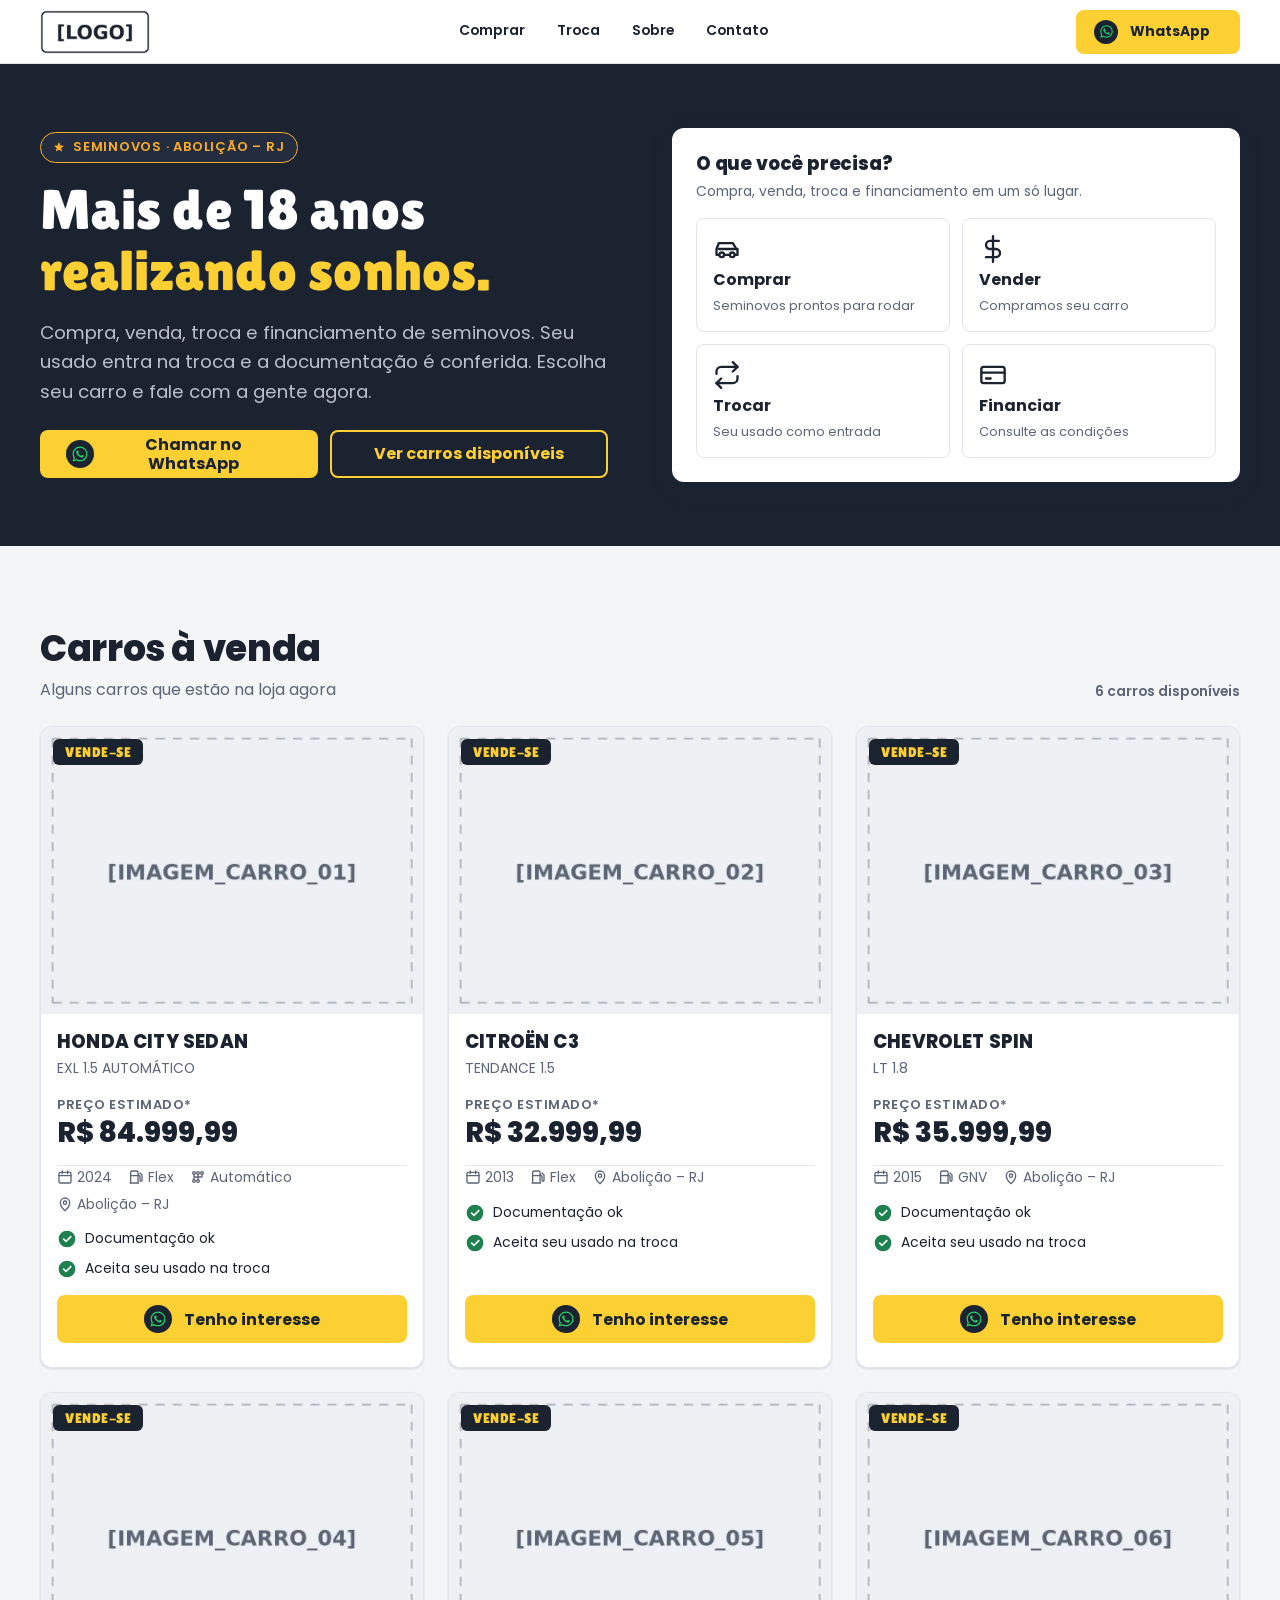
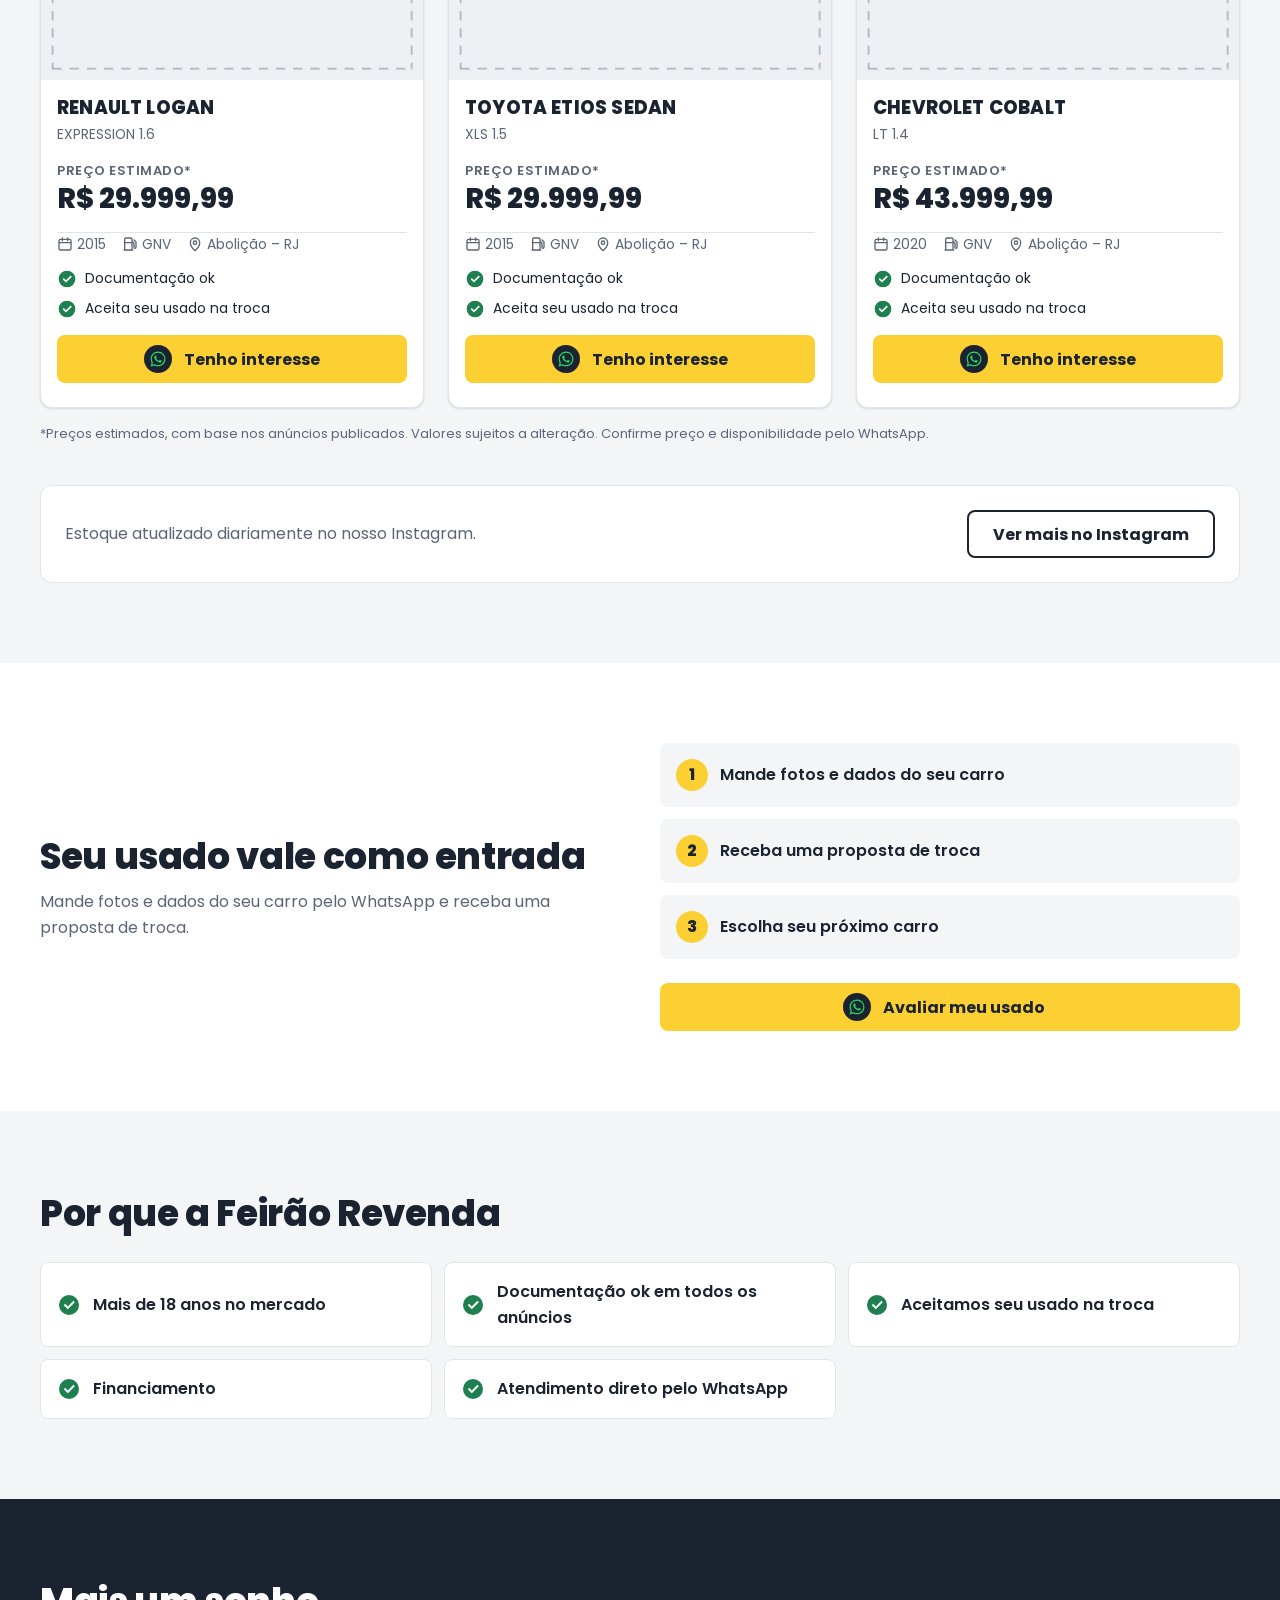
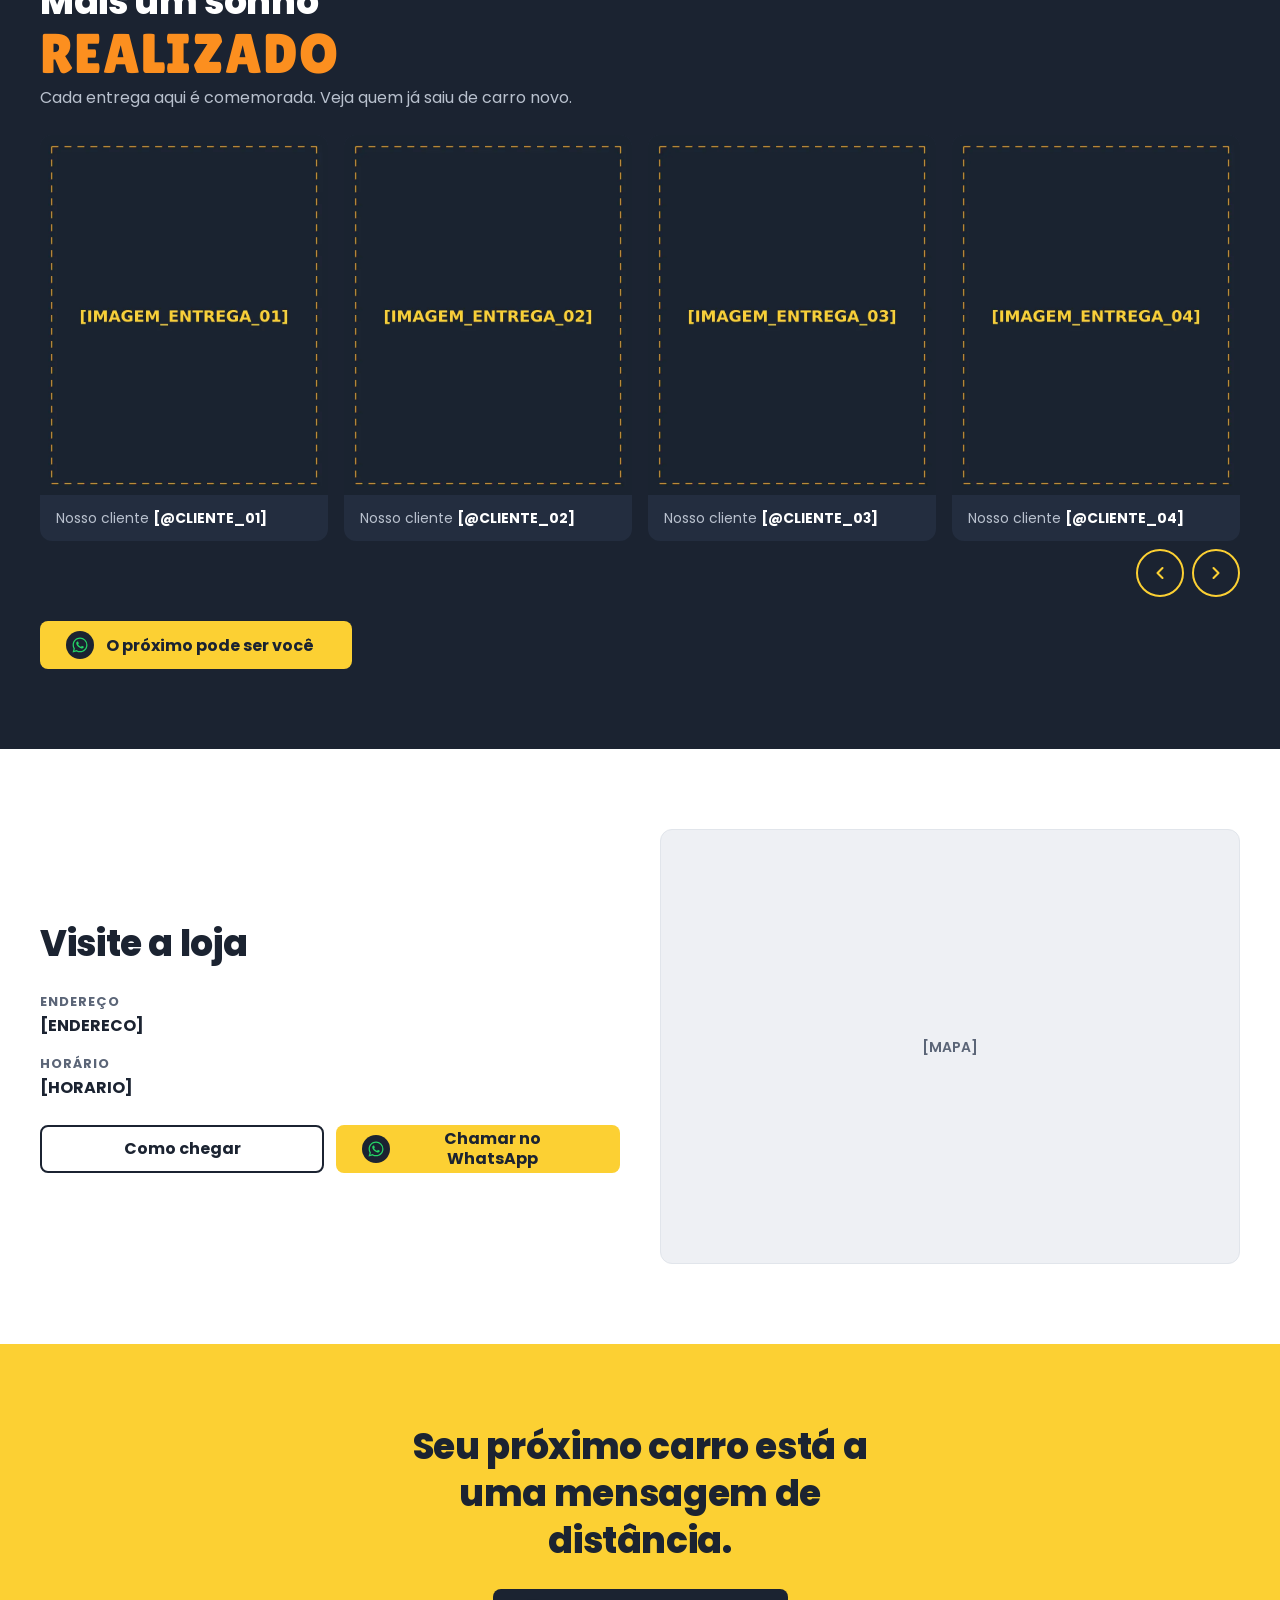
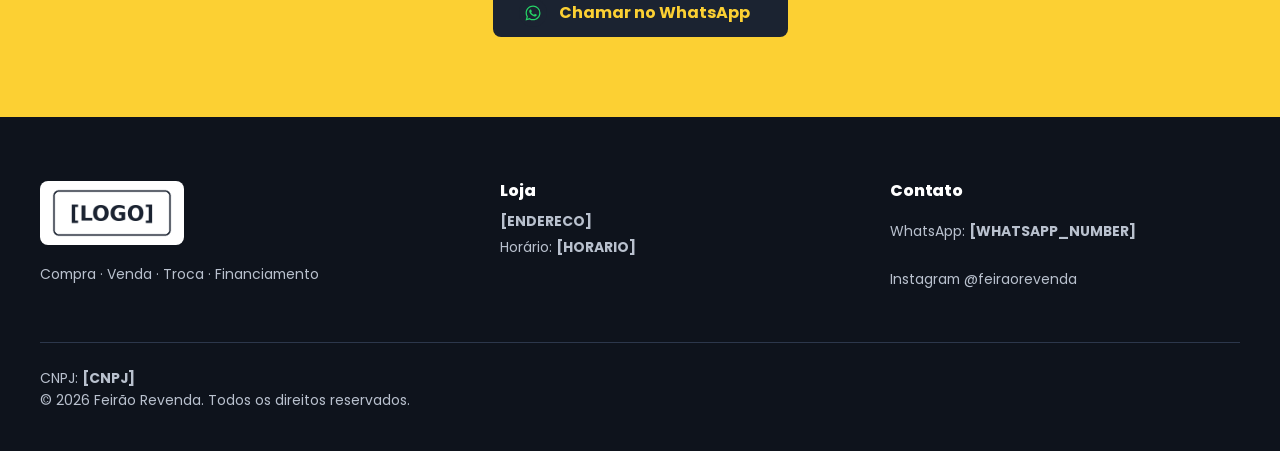
<file: feirao-revenda/index.html>
<!DOCTYPE html>
<html lang="pt-BR">
<head>
  <meta charset="UTF-8">
  <meta name="viewport" content="width=device-width, initial-scale=1">
  <title>Feirão Revenda | Seminovos na Abolição – RJ | Compra, Venda e Troca</title>
  <meta name="description" content="Há mais de 18 anos realizando sonhos. Seminovos com documentação ok, aceitamos seu usado na troca e financiamos. Fale pelo WhatsApp.">
  <meta name="theme-color" content="#1B2331">
  <!-- [DOMINIO]: quando o domínio estiver definido, descomente e preencha.
  <link rel="canonical" href="https://[DOMINIO]/">
  <meta property="og:url" content="https://[DOMINIO]/">
  -->

  <meta property="og:type" content="website">
  <meta property="og:locale" content="pt_BR">
  <meta property="og:site_name" content="Feirão Revenda">
  <meta property="og:title" content="Feirão Revenda | Mais de 18 anos realizando sonhos">
  <meta property="og:description" content="Seminovos com documentação ok, aceitamos seu usado na troca e financiamos. Fale pelo WhatsApp.">
  <!-- [DOMINIO]: troque por URL absoluta (https://[DOMINIO]/img/og-image.jpg) -->
  <meta property="og:image" content="img/og-image.jpg">
  <meta property="og:image:width" content="1200">
  <meta property="og:image:height" content="630">
  <meta name="twitter:card" content="summary_large_image">

  <link rel="icon" href="img/logo.png" type="image/png">

  <link rel="preconnect" href="https://fonts.googleapis.com">
  <link rel="preconnect" href="https://fonts.gstatic.com" crossorigin>
  <link rel="stylesheet" href="https://fonts.googleapis.com/css2?family=Lilita+One&family=Poppins:wght@400;600;700;800&display=swap">

  <script type="application/ld+json">
  {
    "@context": "https://schema.org",
    "@type": "AutoDealer",
    "name": "Feirão Revenda",
    "slogan": "Mais de 18 anos realizando sonhos",
    "description": "Compra, venda, troca e financiamento de carros seminovos.",
    "image": "img/logo.png",
    "sameAs": ["https://www.instagram.com/feiraorevenda/"]
  }
  </script>

  <style>
    /* =========================================================
       1. TOKENS
       Layout de marketplace (referência: Webmotors) com as cores da marca.
       ========================================================= */
    :root {
      /* Cores */
      --color-background: #F4F5F7;       /* página (cinza claro de marketplace) */
      --color-surface: #FFFFFF;          /* cards, header */
      --color-surface-2: #EEF0F4;        /* fundo de foto / hover */
      --color-brand: #1B2331;            /* marinho da marca: faixas, textos fortes */
      --color-brand-dark: #0E131C;       /* rodapé */
      --color-brand-2: #232D3F;          /* superfície sobre marinho */
      --color-primary: #FCD033;          /* ação (botões) */
      --color-primary-hover: #EDC330;
      --color-primary-contrast: #1B2331;
      --color-secondary: #FDAE29;        /* dourado: detalhes sobre fundo escuro */
      --color-accent: #1B2331;           /* foco sobre fundo claro */
      --color-accent-dark: #FCD033;      /* foco sobre fundo escuro */
      --color-celebration: #FC8F1F;      /* SOMENTE "REALIZADO" (sobre marinho) */
      --color-text: #1B2331;
      --color-muted: #5B6577;
      --color-text-inverse: #FFFFFF;
      --color-muted-inverse: #B9C1CE;
      --color-border: #E1E5EB;
      --color-border-dark: #2C374B;
      --color-success: #25D366;          /* ícone do WhatsApp */
      --color-ok: #1E7F4F;               /* check "Documentação ok" (AA sobre branco) */
      --color-header: rgba(255, 255, 255, 0.94);
      --color-bar: rgba(255, 255, 255, 0.96);

      /* Tipografia */
      --font-display: "Lilita One", "Arial Black", system-ui, sans-serif;
      --font-body: "Poppins", system-ui, -apple-system, "Segoe UI", sans-serif;
      --fs-xs: 0.8125rem;
      --fs-sm: clamp(0.8125rem, 0.79rem + 0.1vw, 0.875rem);
      --fs-base: 1rem;
      --fs-md: clamp(1.0625rem, 1.03rem + 0.15vw, 1.1875rem);
      --fs-price: clamp(1.5rem, 1.4rem + 0.5vw, 1.75rem);
      --fs-xl: clamp(1.625rem, 1.3rem + 1.4vw, 2.25rem);
      --fs-2xl: clamp(2.25rem, 1.7rem + 2.6vw, 3.5rem);
      --lh-tight: 1.1;
      --lh-snug: 1.3;
      --lh-base: 1.6;

      /* Espaçamento */
      --space-2xs: 0.25rem;
      --space-xs: 0.5rem;
      --space-sm: 0.75rem;
      --space-md: 1rem;
      --space-lg: 1.5rem;
      --space-xl: 2.5rem;
      --space-2xl: 4rem;
      --section-padding: 3.5rem;

      /* Forma e profundidade */
      --radius-sm: 6px;
      --radius-md: 8px;
      --radius-lg: 12px;
      --radius-pill: 999px;
      --shadow-sm: 0 1px 3px rgba(27, 35, 49, 0.08), 0 1px 2px rgba(27, 35, 49, 0.06);
      --shadow-md: 0 8px 24px rgba(27, 35, 49, 0.14);
      --border-strong: 2px;

      /* Layout e movimento */
      --container: 1200px;
      --gutter: 1rem;
      --header-height: 4rem;
      --tap: 48px;
      --btn-height: 48px;
      --stickybar-height: 4.5rem;
      --transition: 150ms ease;
      --transition-bar: 200ms ease;
    }

    /* =========================================================
       2. RESET
       ========================================================= */
    *, *::before, *::after { box-sizing: border-box; }
    * { margin: 0; }
    html { -webkit-text-size-adjust: 100%; scroll-behavior: smooth; scroll-padding-top: calc(var(--header-height) + var(--space-md)); }
    img, svg, video, iframe { max-width: 100%; display: block; }
    img { height: auto; }
    button { font: inherit; color: inherit; cursor: pointer; }
    ul[role="list"], ol[role="list"] { list-style: none; padding: 0; }

    /* =========================================================
       3. BASE
       ========================================================= */
    body {
      font-family: var(--font-body);
      font-size: var(--fs-base);
      line-height: var(--lh-base);
      color: var(--color-text);
      background: var(--color-background);
      -webkit-font-smoothing: antialiased;
    }
    h1, h2, h3 { line-height: var(--lh-snug); overflow-wrap: anywhere; }
    h2 { font-size: var(--fs-xl); font-weight: 800; letter-spacing: -0.01em; }
    p { max-width: 62ch; }
    a { color: inherit; }
    :focus-visible { outline: 3px solid var(--color-accent); outline-offset: 3px; border-radius: var(--radius-sm); }
    .on-dark :focus-visible { outline-color: var(--color-accent-dark); }

    /* =========================================================
       4. LAYOUT
       ========================================================= */
    .container { width: min(100% - 2 * var(--gutter), var(--container)); margin-inline: auto; }
    .section { padding-block: var(--section-padding); }
    .section--white { background: var(--color-surface); }
    .section--brand { background: var(--color-brand); color: var(--color-text-inverse); }
    .section__head { margin-bottom: var(--space-lg); }
    .section__head p { color: var(--color-muted); margin-top: var(--space-2xs); }
    .section--brand .section__head p { color: var(--color-muted-inverse); }

    /* =========================================================
       5. COMPONENTES
       ========================================================= */
    /* Botões */
    .btn {
      position: relative; display: inline-flex; align-items: center; justify-content: center; gap: var(--space-sm);
      min-height: var(--btn-height); padding: 0 var(--space-lg);
      border-radius: var(--radius-md); border: var(--border-strong) solid transparent;
      font-weight: 700; font-size: var(--fs-base); text-decoration: none; line-height: 1.2; text-align: center;
      transition: background-color var(--transition), transform var(--transition), border-color var(--transition), color var(--transition);
    }
    .btn:hover { transform: translateY(-1px); }
    .btn:active { transform: scale(.98); }
    .btn--primary { background: var(--color-primary); color: var(--color-primary-contrast); }
    .btn--primary:hover { background: var(--color-primary-hover); }
    .btn--secondary { background: transparent; color: var(--color-brand); border-color: var(--color-brand); }
    .btn--secondary:hover { background: var(--color-surface-2); }
    .on-dark .btn--secondary { color: var(--color-primary); border-color: var(--color-primary); }
    .on-dark .btn--secondary:hover { background: var(--color-brand-2); }
    .btn--dark { background: var(--color-brand); color: var(--color-primary); }
    .btn--dark:hover { background: var(--color-brand-2); }
    .btn--block { width: 100%; }
    .wa-icon {
      flex: none; width: 28px; height: 28px; border-radius: var(--radius-pill);
      display: grid; place-items: center; background: var(--color-brand);
    }
    .wa-icon svg { width: 18px; height: 18px; fill: var(--color-success); }

    /* Badge */
    .badge {
      display: inline-flex; align-items: center; gap: var(--space-xs);
      padding: var(--space-2xs) var(--space-sm);
      border: 1px solid var(--color-secondary); border-radius: var(--radius-pill);
      color: var(--color-secondary); background: var(--color-brand-2);
      font-size: var(--fs-xs); font-weight: 600; letter-spacing: .06em; text-transform: uppercase;
    }
    .badge svg { width: 12px; height: 12px; fill: var(--color-secondary); }

    /* Lista com check */
    .checks { display: grid; gap: var(--space-xs); }
    .checks li { display: flex; align-items: flex-start; gap: var(--space-xs); }
    .checks svg { flex: none; width: 20px; height: 20px; margin-top: 2px; fill: var(--color-ok); }

    /* Header (branco, como marketplace) */
    .site-header {
      position: sticky; top: 0; z-index: 50; height: var(--header-height);
      background: var(--color-header); border-bottom: 1px solid var(--color-border);
      -webkit-backdrop-filter: blur(10px); backdrop-filter: blur(10px);
      transition: box-shadow var(--transition);
    }
    .site-header.is-scrolled { box-shadow: var(--shadow-md); }
    .site-header .container { height: 100%; display: flex; align-items: center; justify-content: space-between; gap: var(--space-md); }
    .brand { display: inline-flex; align-items: center; min-height: var(--tap); text-decoration: none; }
    .brand img { height: 44px; width: auto; }
    .nav { display: none; }
    .nav a {
      display: inline-flex; align-items: center; min-height: var(--tap); padding-inline: var(--space-sm);
      color: var(--color-text); text-decoration: none; font-weight: 600; font-size: var(--fs-sm);
      border-bottom: 3px solid transparent; transition: border-color var(--transition);
    }
    .nav a:hover { border-color: var(--color-primary); }
    .header-cta { min-height: 44px; padding-inline: var(--space-md); font-size: var(--fs-sm); }
    .header-cta .wa-icon { width: 24px; height: 24px; }
    .header-cta .wa-icon svg { width: 15px; height: 15px; }

    /* Mídia com proporção fixa */
    .media { position: relative; overflow: hidden; background: var(--color-surface-2); }
    .media img { width: 100%; height: 100%; object-fit: cover; }
    .media--4x3 { aspect-ratio: 4 / 3; }
    .media--4x5 { aspect-ratio: 4 / 5; }
    .media__fallback {
      display: none; position: absolute; inset: 0; place-items: center; padding: var(--space-md);
      text-align: center; color: var(--color-muted); font-weight: 600; font-size: var(--fs-sm);
    }
    .media.is-missing img { display: none; }
    .media.is-missing .media__fallback { display: grid; }

    /* Card de anúncio (estilo marketplace) */
    .car-card {
      display: flex; flex-direction: column; height: 100%;
      background: var(--color-surface); border: 1px solid var(--color-border); border-radius: var(--radius-lg);
      overflow: hidden; box-shadow: var(--shadow-sm);
      transition: transform var(--transition), box-shadow var(--transition);
    }
    .car-card:hover { transform: translateY(-2px); box-shadow: var(--shadow-md); }
    .car-card__chip {
      position: absolute; top: var(--space-sm); left: var(--space-sm); z-index: 1;
      padding: var(--space-2xs) var(--space-sm); border-radius: var(--radius-sm);
      background: var(--color-brand); color: var(--color-primary);
      font-family: var(--font-display); font-size: var(--fs-sm); letter-spacing: .04em; line-height: 1.3;
    }
    .car-card__body { display: flex; flex-direction: column; flex: 1; padding: var(--space-md) var(--space-md) var(--space-lg); }
    .car-card__title { font-size: var(--fs-md); font-weight: 800; text-transform: uppercase; letter-spacing: .01em; line-height: 1.25; }
    .car-card__version { color: var(--color-muted); font-size: var(--fs-sm); text-transform: uppercase; margin-top: var(--space-2xs); }
    .car-card__price { margin-top: var(--space-md); }
    .car-card__price small { display: block; color: var(--color-muted); font-size: var(--fs-xs); font-weight: 600; text-transform: uppercase; letter-spacing: .04em; }
    .car-card__price strong { display: block; font-size: var(--fs-price); font-weight: 800; line-height: 1.2; }
    .car-card__specs {
      display: flex; flex-wrap: wrap; gap: var(--space-2xs) var(--space-md);
      margin-top: var(--space-md); padding-top: var(--space-sm); border-top: 1px solid var(--color-border);
      color: var(--color-muted); font-size: var(--fs-sm);
    }
    .car-card__specs li { display: inline-flex; align-items: center; gap: var(--space-2xs); }
    .car-card__specs svg { width: 16px; height: 16px; fill: none; stroke: currentColor; stroke-width: 2; stroke-linecap: round; stroke-linejoin: round; }
    .car-card .checks { font-size: var(--fs-sm); margin-top: var(--space-sm); }
    .car-card__cta { margin-top: auto; padding-top: var(--space-md); }

    /* Carrossel (galeria) */
    .carousel { position: relative; }
    .carousel__track {
      position: relative; display: grid; grid-auto-flow: column; gap: var(--space-md);
      overflow-x: auto; overscroll-behavior-x: contain; scroll-snap-type: x mandatory;
      padding-bottom: var(--space-md); scrollbar-width: thin; scrollbar-color: var(--color-brand-2) transparent;
    }
    .carousel__track > * { scroll-snap-align: start; }
    .carousel__nav { display: flex; justify-content: flex-end; gap: var(--space-xs); margin-top: var(--space-xs); }
    .carousel__btn {
      width: var(--tap); height: var(--tap); display: grid; place-items: center;
      border-radius: var(--radius-pill); border: var(--border-strong) solid var(--color-primary);
      background: transparent; color: var(--color-primary);
      transition: background-color var(--transition), color var(--transition);
    }
    .carousel__btn:hover { background: var(--color-primary); color: var(--color-primary-contrast); }
    .carousel__btn svg { width: 20px; height: 20px; fill: none; stroke: currentColor; stroke-width: 2.5; stroke-linecap: round; stroke-linejoin: round; }

    /* Footer */
    .site-footer { background: var(--color-brand-dark); color: var(--color-muted-inverse); padding-block: var(--space-2xl) var(--space-xl); font-size: var(--fs-sm); }
    .footer__grid { display: grid; gap: var(--space-xl); }
    .footer__grid h2 { font-size: var(--fs-base); color: var(--color-text-inverse); margin-bottom: var(--space-xs); }
    .footer__grid ul { display: grid; gap: var(--space-2xs); }
    .footer__grid a { color: var(--color-muted-inverse); text-decoration: none; display: inline-flex; align-items: center; min-height: 44px; }
    .footer__grid a:hover { color: var(--color-primary); }
    .footer__logo { display: inline-block; padding: var(--space-xs) var(--space-sm); margin-bottom: var(--space-sm); background: var(--color-surface); border-radius: var(--radius-md); }
    .footer__logo img { height: 48px; width: auto; }
    .footer__bottom { margin-top: var(--space-xl); padding-top: var(--space-lg); border-top: 1px solid var(--color-border-dark); }

    /* =========================================================
       6. SEÇÕES
       ========================================================= */
    .skip-link {
      position: absolute; left: var(--space-md); top: -100px; z-index: 100;
      padding: var(--space-sm) var(--space-md); background: var(--color-primary); color: var(--color-primary-contrast);
      border-radius: var(--radius-md); font-weight: 700;
    }
    .skip-link:focus { top: var(--space-md); }

    /* Hero: faixa marinho + card de atalhos (inspirado no card de busca da Webmotors, sem busca) */
    .hero { background: var(--color-brand); color: var(--color-text-inverse); padding-block: var(--space-xl) var(--space-2xl); }
    .hero__grid { display: grid; gap: var(--space-xl); align-items: center; }
    .hero__content { animation: fade-in 300ms ease-out both; }
    .hero h1 {
      font-family: var(--font-display); font-weight: 400; font-size: var(--fs-2xl); line-height: var(--lh-tight);
      margin-block: var(--space-md); letter-spacing: .005em;
    }
    .hero h1 .hl { color: var(--color-primary); }
    .hero__sub { color: var(--color-muted-inverse); font-size: var(--fs-md); }
    .hero__ctas { display: flex; flex-wrap: wrap; gap: var(--space-sm); margin-top: var(--space-lg); }
    .hero__ctas .btn { flex: 1 1 15rem; }

    .quick {
      background: var(--color-surface); color: var(--color-text); border-radius: var(--radius-lg);
      box-shadow: var(--shadow-md); padding: var(--space-lg);
    }
    .quick :focus-visible { outline-color: var(--color-accent); }
    .quick h2 { font-size: var(--fs-md); font-weight: 800; }
    .quick > p { color: var(--color-muted); font-size: var(--fs-sm); margin-top: var(--space-2xs); }
    .quick__grid { display: grid; grid-template-columns: repeat(2, minmax(0, 1fr)); gap: var(--space-sm); margin-top: var(--space-md); }
    .quick__grid li { display: flex; }
    .quick__item {
      display: flex; flex-direction: column; gap: var(--space-2xs); width: 100%;
      padding: var(--space-md); border: 1px solid var(--color-border); border-radius: var(--radius-md);
      text-decoration: none; transition: border-color var(--transition), background-color var(--transition);
    }
    .quick__item:hover { border-color: var(--color-brand); background: var(--color-surface-2); }
    .quick__item svg { width: 28px; height: 28px; fill: none; stroke: var(--color-brand); stroke-width: 2; stroke-linecap: round; stroke-linejoin: round; }
    .quick__item strong { font-size: var(--fs-base); }
    .quick__item > span { color: var(--color-muted); font-size: var(--fs-xs); line-height: 1.4; }

    /* Estoque */
    .stock__head { display: flex; flex-wrap: wrap; align-items: flex-end; justify-content: space-between; gap: var(--space-sm); }
    .stock__count { color: var(--color-muted); font-size: var(--fs-sm); font-weight: 600; }
    .stock__grid { display: grid; gap: var(--space-md); }
    .stock__more { display: flex; flex-wrap: wrap; align-items: center; justify-content: space-between; gap: var(--space-md); margin-top: var(--space-xl); padding: var(--space-lg); background: var(--color-surface); border: 1px solid var(--color-border); border-radius: var(--radius-lg); }
    .stock__more p { color: var(--color-muted); }
    .stock__note { margin-top: var(--space-md); font-size: var(--fs-xs); color: var(--color-muted); max-width: none; }

    /* Troca */
    .trade { display: grid; gap: var(--space-lg); align-items: center; }
    .trade p { color: var(--color-muted); margin-top: var(--space-xs); }
    .trade__steps { display: grid; gap: var(--space-sm); margin-bottom: var(--space-lg); counter-reset: step; }
    .trade__steps li {
      display: flex; align-items: center; gap: var(--space-sm); padding: var(--space-md);
      background: var(--color-background); border-radius: var(--radius-md); font-weight: 600;
    }
    .trade__steps li::before {
      counter-increment: step; content: counter(step);
      flex: none; width: 32px; height: 32px; display: grid; place-items: center;
      border-radius: var(--radius-pill); background: var(--color-primary); color: var(--color-primary-contrast); font-weight: 800;
    }

    /* Diferenciais */
    .why__list { display: grid; gap: var(--space-sm); }
    .why__list li {
      display: flex; align-items: center; gap: var(--space-sm); padding: var(--space-md);
      background: var(--color-surface); border: 1px solid var(--color-border); border-radius: var(--radius-md);
      font-weight: 600;
    }
    .why__list svg { flex: none; width: 24px; height: 24px; fill: var(--color-ok); }

    /* Sonhos realizados */
    .dreams h2 .realizado { display: block; font-family: var(--font-display); font-weight: 400; color: var(--color-celebration); font-size: var(--fs-2xl); line-height: 1; letter-spacing: .02em; }
    #lista-entregas { grid-auto-columns: 72%; }
    .delivery { margin: 0; border-radius: var(--radius-lg); overflow: hidden; background: var(--color-brand-2); }
    .delivery .media { background: var(--color-brand-2); }
    .delivery .media__fallback { color: var(--color-muted-inverse); }
    .delivery figcaption { padding: var(--space-sm) var(--space-md); font-size: var(--fs-sm); color: var(--color-muted-inverse); }
    .delivery figcaption strong { color: var(--color-text-inverse); }
    .dreams__cta { margin-top: var(--space-lg); }

    /* Contato */
    .visit { display: grid; gap: var(--space-xl); }
    .visit__info dl { display: grid; gap: var(--space-md); margin-block: var(--space-lg); }
    .visit__info dt { font-size: var(--fs-xs); font-weight: 700; text-transform: uppercase; letter-spacing: .08em; color: var(--color-muted); }
    .visit__info dd { margin: 0; font-weight: 600; }
    .visit__ctas { display: flex; flex-wrap: wrap; gap: var(--space-sm); }
    .visit__ctas .btn { flex: 1 1 14rem; }
    .map { aspect-ratio: 4 / 3; border-radius: var(--radius-lg); overflow: hidden; background: var(--color-surface-2); border: 1px solid var(--color-border); display: grid; place-items: center; color: var(--color-muted); font-size: var(--fs-sm); font-weight: 600; text-align: center; }
    .map iframe { width: 100%; height: 100%; border: 0; }

    /* CTA final */
    .final { background: var(--color-primary); color: var(--color-primary-contrast); text-align: center; }
    .final h2 { max-width: 22ch; margin-inline: auto; }
    .final .btn { margin-top: var(--space-lg); }

    /* Fixos */
    .sticky-bar {
      position: fixed; inset: auto 0 0 0; z-index: 40; padding: var(--space-sm) var(--gutter) calc(var(--space-sm) + env(safe-area-inset-bottom));
      background: var(--color-bar); border-top: 1px solid var(--color-border); box-shadow: var(--shadow-md);
      transform: translateY(110%); visibility: hidden; transition: transform var(--transition-bar), visibility var(--transition-bar);
    }
    .wa-float {
      position: fixed; right: var(--space-lg); bottom: var(--space-lg); z-index: 40;
      width: 60px; height: 60px; border-radius: var(--radius-pill); display: none; place-items: center;
      background: var(--color-primary); box-shadow: var(--shadow-md);
      transform: translateY(150%); visibility: hidden; transition: transform var(--transition-bar), visibility var(--transition-bar);
    }
    .wa-float .wa-icon { width: 40px; height: 40px; }
    .wa-float .wa-icon svg { width: 24px; height: 24px; }
    body.show-fixed .sticky-bar, body.show-fixed .wa-float { transform: none; visibility: visible; }
    body { padding-bottom: var(--stickybar-height); }

    /* =========================================================
       7. UTILITÁRIOS
       ========================================================= */
    .visually-hidden { position: absolute !important; width: 1px; height: 1px; padding: 0; margin: -1px; overflow: hidden; clip: rect(0 0 0 0); white-space: nowrap; border: 0; }
    .placeholder { font-weight: 700; }
    @keyframes fade-in { from { opacity: 0; transform: translateY(8px); } to { opacity: 1; transform: none; } }

    /* =========================================================
       8. MEDIA QUERIES (mobile first)
       ========================================================= */
    @media (min-width: 600px) {
      .stock__grid { grid-template-columns: repeat(2, minmax(0, 1fr)); }
    }
    @media (min-width: 768px) {
      :root { --gutter: 1.5rem; }
      .quick__grid { grid-template-columns: repeat(4, minmax(0, 1fr)); }
      #lista-entregas { grid-auto-columns: calc((100% - 2 * var(--space-md)) / 3); }
      .trade { grid-template-columns: 1fr 1fr; gap: var(--space-xl); }
      .why__list { grid-template-columns: repeat(2, minmax(0, 1fr)); }
      .footer__grid { grid-template-columns: 1.2fr 1fr 1fr; }
    }
    @media (min-width: 1024px) {
      :root { --section-padding: 5rem; }
      .nav { display: flex; gap: var(--space-xs); }
      .hero { padding-block: var(--space-2xl); }
      .hero__grid { grid-template-columns: 1fr 1fr; gap: var(--space-2xl); }
      .quick__grid { grid-template-columns: repeat(2, minmax(0, 1fr)); }
      .stock__grid { grid-template-columns: repeat(3, minmax(0, 1fr)); gap: var(--space-lg); }
      .why__list { grid-template-columns: repeat(3, minmax(0, 1fr)); }
      #lista-entregas { grid-auto-columns: calc((100% - 3 * var(--space-md)) / 4); }
      .visit { grid-template-columns: 1fr 1fr; align-items: center; }
      .sticky-bar { display: none; }
      .wa-float { display: grid; }
      body { padding-bottom: 0; }
    }

    /* =========================================================
       9. MOVIMENTO REDUZIDO
       ========================================================= */
    @media (prefers-reduced-motion: reduce) {
      *, *::before, *::after {
        animation-duration: 0.01ms !important;
        animation-iteration-count: 1 !important;
        transition-duration: 0.01ms !important;
        scroll-behavior: auto !important;
      }
      html { scroll-behavior: auto; }
    }
  </style>
</head>
<body>
  <a class="skip-link" href="#conteudo">Pular para o conteúdo</a>

  <!-- Sprite de ícones (SVG inline) -->
  <svg width="0" height="0" class="visually-hidden" aria-hidden="true" focusable="false">
    <symbol id="i-wa" viewBox="0 0 24 24"><path d="M12.04 2C6.58 2 2.13 6.45 2.13 11.91c0 1.75.46 3.45 1.32 4.95L2.05 22l5.25-1.38a9.9 9.9 0 0 0 4.74 1.21h.01c5.46 0 9.91-4.45 9.91-9.91A9.85 9.85 0 0 0 12.04 2Zm0 18.15h-.01a8.2 8.2 0 0 1-4.19-1.15l-.3-.18-3.12.82.83-3.04-.2-.31a8.2 8.2 0 0 1-1.26-4.38c0-4.54 3.7-8.24 8.25-8.24a8.24 8.24 0 0 1 8.24 8.25c0 4.54-3.7 8.23-8.24 8.23Zm4.52-6.16c-.25-.12-1.47-.72-1.69-.81-.23-.08-.39-.12-.56.12-.16.25-.64.81-.78.97-.14.17-.29.19-.54.06a6.7 6.7 0 0 1-1.99-1.23 7.46 7.46 0 0 1-1.38-1.72c-.14-.25-.01-.38.11-.5.11-.11.25-.29.37-.43.13-.15.17-.25.25-.42.08-.16.04-.31-.02-.43-.06-.12-.56-1.34-.76-1.84-.2-.48-.41-.42-.56-.43h-.48a.92.92 0 0 0-.67.31c-.23.25-.87.85-.87 2.07 0 1.22.89 2.4 1.01 2.56.12.17 1.75 2.67 4.24 3.74.59.26 1.05.41 1.41.52.59.19 1.13.16 1.56.1.48-.07 1.47-.6 1.67-1.18.21-.58.21-1.07.15-1.18-.06-.1-.23-.16-.48-.29Z"/></symbol>
    <symbol id="i-check" viewBox="0 0 24 24"><path d="M12 2a10 10 0 1 0 0 20 10 10 0 0 0 0-20Zm-1.2 14.2-4-4 1.4-1.4 2.6 2.6 5.6-5.6 1.4 1.4-7 7Z"/></symbol>
    <symbol id="i-star" viewBox="0 0 24 24"><path d="m12 2 2.9 6.9 7.1.6-5.4 4.7 1.6 7L12 17.5 5.8 21.2l1.6-7L2 9.5l7.1-.6L12 2Z"/></symbol>
    <symbol id="i-prev" viewBox="0 0 24 24"><path d="M15 18l-6-6 6-6"/></symbol>
    <symbol id="i-next" viewBox="0 0 24 24"><path d="M9 18l6-6-6-6"/></symbol>
    <symbol id="i-cal" viewBox="0 0 24 24"><rect x="3" y="5" width="18" height="16" rx="2"/><path d="M16 3v4M8 3v4M3 10h18"/></symbol>
    <symbol id="i-fuel" viewBox="0 0 24 24"><path d="M4 21V5a2 2 0 0 1 2-2h7a2 2 0 0 1 2 2v16M3 21h13M4 10h11M15 8l3 3v6a1.5 1.5 0 0 0 3 0V9l-3-3"/></symbol>
    <symbol id="i-gear" viewBox="0 0 24 24"><circle cx="6" cy="6" r="2"/><circle cx="12" cy="6" r="2"/><circle cx="18" cy="6" r="2"/><circle cx="6" cy="18" r="2"/><circle cx="12" cy="18" r="2"/><path d="M6 8v8M12 8v8M18 8v4H6"/></symbol>
    <symbol id="i-pin" viewBox="0 0 24 24"><path d="M12 22s7-6.2 7-12a7 7 0 1 0-14 0c0 5.8 7 12 7 12Z"/><circle cx="12" cy="10" r="2.5"/></symbol>
  </svg>

  <!-- ===================== HEADER ===================== -->
  <header class="site-header">
    <div class="container">
      <a class="brand" href="#conteudo" aria-label="Feirão Revenda, início">
        <!-- [LOGO] substitua img/logo.png pelo logo oficial -->
        <img src="img/logo.png" alt="Feirão Revenda" width="110" height="44">
      </a>
      <nav class="nav" aria-label="Seções da página">
        <a href="#estoque">Comprar</a>
        <a href="#troca">Troca</a>
        <a href="#sobre">Sobre</a>
        <a href="#contato">Contato</a>
      </nav>
      <a class="btn btn--primary header-cta" data-wa="header" href="https://wa.me/[WHATSAPP_NUMBER]" target="_blank" rel="noopener noreferrer">
        <span class="wa-icon"><svg aria-hidden="true"><use href="#i-wa"/></svg></span>
        WhatsApp<span class="visually-hidden"> (abre o WhatsApp)</span>
      </a>
    </div>
  </header>

  <main id="conteudo">

    <!-- ===================== HERO ===================== -->
    <section class="hero on-dark" id="hero" aria-labelledby="hero-title">
      <div class="container hero__grid">
        <div class="hero__content">
          <span class="badge"><svg aria-hidden="true"><use href="#i-star"/></svg>Seminovos · Abolição – RJ</span>
          <h1 id="hero-title">Mais de 18 anos <span class="hl">realizando sonhos.</span></h1>
          <p class="hero__sub">Compra, venda, troca e financiamento de seminovos. Seu usado entra na troca e a documentação é conferida. Escolha seu carro e fale com a gente agora.</p>
          <div class="hero__ctas">
            <a class="btn btn--primary" data-wa="hero" href="https://wa.me/[WHATSAPP_NUMBER]" target="_blank" rel="noopener noreferrer">
              <span class="wa-icon"><svg aria-hidden="true"><use href="#i-wa"/></svg></span>
              Chamar no WhatsApp<span class="visually-hidden"> (abre o WhatsApp)</span>
            </a>
            <a class="btn btn--secondary" href="#estoque">Ver carros disponíveis</a>
          </div>
        </div>

        <!-- Card de atalhos: serviços da loja -->
        <div class="quick">
          <h2 id="quick-title">O que você precisa?</h2>
          <p>Compra, venda, troca e financiamento em um só lugar.</p>
          <ul class="quick__grid" role="list" aria-labelledby="quick-title">
            <li>
              <a class="quick__item" href="#estoque">
                <svg viewBox="0 0 24 24" aria-hidden="true"><path d="M5 17H3v-5l2-5h12l3 5h1v5h-2"/><circle cx="7.5" cy="17" r="2"/><circle cx="16.5" cy="17" r="2"/><path d="M9.5 17h5M5 12h15"/></svg>
                <strong>Comprar</strong>
                <span>Seminovos prontos para rodar</span>
              </a>
            </li>
            <li>
              <a class="quick__item" data-wa="vender" href="https://wa.me/[WHATSAPP_NUMBER]" target="_blank" rel="noopener noreferrer">
                <svg viewBox="0 0 24 24" aria-hidden="true"><path d="M12 1v22M17 5H9.5a3.5 3.5 0 0 0 0 7h5a3.5 3.5 0 0 1 0 7H6"/></svg>
                <strong>Vender</strong>
                <span>Compramos seu carro<span class="visually-hidden"> (abre o WhatsApp)</span></span>
              </a>
            </li>
            <li>
              <a class="quick__item" href="#troca">
                <svg viewBox="0 0 24 24" aria-hidden="true"><path d="M17 1l4 4-4 4"/><path d="M3 11V9a4 4 0 0 1 4-4h14"/><path d="M7 23l-4-4 4-4"/><path d="M21 13v2a4 4 0 0 1-4 4H3"/></svg>
                <strong>Trocar</strong>
                <span>Seu usado como entrada</span>
              </a>
            </li>
            <li>
              <a class="quick__item" data-wa="financiar" href="https://wa.me/[WHATSAPP_NUMBER]" target="_blank" rel="noopener noreferrer">
                <svg viewBox="0 0 24 24" aria-hidden="true"><rect x="2" y="5" width="20" height="14" rx="2"/><path d="M2 10h20M6 15h4"/></svg>
                <strong>Financiar</strong>
                <!-- [INFORMAÇÃO NECESSÁRIA] condições de financiamento -->
                <span>Consulte as condições<span class="visually-hidden"> (abre o WhatsApp)</span></span>
              </a>
            </li>
          </ul>
        </div>
      </div>
    </section>

    <!-- ===================== ESTOQUE ===================== -->
    <section class="section" id="estoque" aria-labelledby="estoque-title">
      <div class="container">
        <div class="section__head stock__head">
          <div>
            <h2 id="estoque-title">Carros à venda</h2>
            <p>Alguns carros que estão na loja agora</p>
          </div>
          <p class="stock__count" id="contagem"></p>
        </div>
        <!-- Cards gerados pelo array "carros" no script ao final da página -->
        <ul class="stock__grid" id="lista-carros" role="list"></ul>
        <noscript><p>Veja nosso estoque no <a href="https://www.instagram.com/feiraorevenda/" target="_blank" rel="noopener noreferrer">Instagram @feiraorevenda</a>.</p></noscript>
        <p class="stock__note">*Preços estimados, com base nos anúncios publicados. Valores sujeitos a alteração. Confirme preço e disponibilidade pelo WhatsApp.</p>
        <div class="stock__more">
          <p>Estoque atualizado diariamente no nosso Instagram.</p>
          <a class="btn btn--secondary" id="link-instagram" href="https://www.instagram.com/feiraorevenda/" target="_blank" rel="noopener noreferrer">Ver mais no Instagram<span class="visually-hidden"> (abre em nova aba)</span></a>
        </div>
      </div>
    </section>

    <!-- ===================== TROCA ===================== -->
    <section class="section section--white" id="troca" aria-labelledby="troca-title">
      <div class="container trade">
        <div>
          <h2 id="troca-title">Seu usado vale como entrada</h2>
          <p>Mande fotos e dados do seu carro pelo WhatsApp e receba uma proposta de troca.</p>
        </div>
        <div>
          <ol class="trade__steps" role="list">
            <li>Mande fotos e dados do seu carro</li>
            <li>Receba uma proposta de troca</li>
            <li>Escolha seu próximo carro</li>
          </ol>
          <a class="btn btn--primary btn--block" data-wa="troca" href="https://wa.me/[WHATSAPP_NUMBER]" target="_blank" rel="noopener noreferrer">
            <span class="wa-icon"><svg aria-hidden="true"><use href="#i-wa"/></svg></span>
            Avaliar meu usado<span class="visually-hidden"> (abre o WhatsApp)</span>
          </a>
        </div>
      </div>
    </section>

    <!-- ===================== DIFERENCIAIS ===================== -->
    <section class="section" id="sobre" aria-labelledby="sobre-title">
      <div class="container">
        <div class="section__head">
          <h2 id="sobre-title">Por que a Feirão Revenda</h2>
        </div>
        <ul class="why__list" role="list">
          <li><svg aria-hidden="true"><use href="#i-check"/></svg>Mais de 18 anos no mercado</li>
          <li><svg aria-hidden="true"><use href="#i-check"/></svg>Documentação ok em todos os anúncios</li>
          <li><svg aria-hidden="true"><use href="#i-check"/></svg>Aceitamos seu usado na troca</li>
          <li><svg aria-hidden="true"><use href="#i-check"/></svg>Financiamento</li>
          <li><svg aria-hidden="true"><use href="#i-check"/></svg>Atendimento direto pelo WhatsApp</li>
        </ul>
      </div>
    </section>

    <!-- ===================== SONHOS REALIZADOS ===================== -->
    <section class="section section--brand dreams on-dark" aria-labelledby="sonhos-title">
      <div class="container">
        <div class="section__head">
          <h2 id="sonhos-title">Mais um sonho <span class="realizado">REALIZADO</span></h2>
          <p>Cada entrega aqui é comemorada. Veja quem já saiu de carro novo.</p>
        </div>
        <div class="carousel">
          <!-- Cards gerados pelo array "entregas" no script. [INFORMAÇÃO NECESSÁRIA] fotos + autorização dos clientes -->
          <ul class="carousel__track" id="lista-entregas" role="list" tabindex="0" aria-label="Fotos de entregas a clientes (role para o lado)"></ul>
          <div class="carousel__nav">
            <button class="carousel__btn" type="button" data-carousel="lista-entregas" data-dir="-1" aria-label="Foto anterior"><svg aria-hidden="true"><use href="#i-prev"/></svg></button>
            <button class="carousel__btn" type="button" data-carousel="lista-entregas" data-dir="1" aria-label="Próxima foto"><svg aria-hidden="true"><use href="#i-next"/></svg></button>
          </div>
        </div>
        <div class="dreams__cta">
          <a class="btn btn--primary" data-wa="galeria" href="https://wa.me/[WHATSAPP_NUMBER]" target="_blank" rel="noopener noreferrer">
            <span class="wa-icon"><svg aria-hidden="true"><use href="#i-wa"/></svg></span>
            O próximo pode ser você<span class="visually-hidden"> (abre o WhatsApp)</span>
          </a>
        </div>
      </div>
    </section>

    <!-- ===================== VISITE A LOJA ===================== -->
    <section class="section section--white" id="contato" aria-labelledby="contato-title">
      <div class="container visit">
        <div class="visit__info">
          <h2 id="contato-title">Visite a loja</h2>
          <dl>
            <div>
              <dt>Endereço</dt>
              <dd data-endereco><span class="placeholder">[ENDERECO]</span></dd>
            </div>
            <div>
              <dt>Horário</dt>
              <dd data-horario><span class="placeholder">[HORARIO]</span></dd>
            </div>
          </dl>
          <div class="visit__ctas">
            <a class="btn btn--secondary" id="link-mapa" href="https://www.google.com/maps/search/?api=1&amp;query=%5BENDERECO%5D" target="_blank" rel="noopener noreferrer">Como chegar<span class="visually-hidden"> (abre o Google Maps)</span></a>
            <a class="btn btn--primary" data-wa="contato" href="https://wa.me/[WHATSAPP_NUMBER]" target="_blank" rel="noopener noreferrer">
              <span class="wa-icon"><svg aria-hidden="true"><use href="#i-wa"/></svg></span>
              Chamar no WhatsApp<span class="visually-hidden"> (abre o WhatsApp)</span>
            </a>
          </div>
        </div>
        <!-- Mapa: o iframe só é criado quando a seção aparece na tela e o endereço estiver preenchido -->
        <div class="map" id="mapa">[MAPA]</div>
      </div>
    </section>

    <!-- ===================== CTA FINAL ===================== -->
    <section class="section final" aria-labelledby="final-title">
      <div class="container">
        <h2 id="final-title">Seu próximo carro está a uma mensagem de distância.</h2>
        <a class="btn btn--dark" data-wa="final" href="https://wa.me/[WHATSAPP_NUMBER]" target="_blank" rel="noopener noreferrer">
          <span class="wa-icon"><svg aria-hidden="true"><use href="#i-wa"/></svg></span>
          Chamar no WhatsApp<span class="visually-hidden"> (abre o WhatsApp)</span>
        </a>
      </div>
    </section>
  </main>

  <!-- ===================== FOOTER ===================== -->
  <footer class="site-footer on-dark">
    <div class="container">
      <div class="footer__grid">
        <div>
          <span class="footer__logo"><img src="img/logo.png" alt="Feirão Revenda" width="120" height="48" loading="lazy" decoding="async"></span>
          <p>Compra · Venda · Troca · Financiamento</p>
        </div>
        <div>
          <h2>Loja</h2>
          <ul role="list">
            <li data-endereco><span class="placeholder">[ENDERECO]</span></li>
            <li>Horário: <span data-horario><span class="placeholder">[HORARIO]</span></span></li>
          </ul>
        </div>
        <div>
          <h2>Contato</h2>
          <ul role="list">
            <li><a data-wa="footer" href="https://wa.me/[WHATSAPP_NUMBER]" target="_blank" rel="noopener noreferrer">WhatsApp:&nbsp;<span data-wa-numero><span class="placeholder">[WHATSAPP_NUMBER]</span></span></a></li>
            <li><a href="https://www.instagram.com/feiraorevenda/" target="_blank" rel="noopener noreferrer">Instagram @feiraorevenda</a></li>
          </ul>
        </div>
      </div>
      <div class="footer__bottom">
        <!-- [INFORMAÇÃO NECESSÁRIA] CNPJ -->
        <p>CNPJ: <span class="placeholder">[CNPJ]</span></p>
        <p>© <span id="ano">2026</span> Feirão Revenda. Todos os direitos reservados.</p>
      </div>
    </div>
  </footer>

  <!-- ===================== FIXOS ===================== -->
  <div class="sticky-bar" id="sticky-bar">
    <a class="btn btn--primary btn--block" data-wa="barra" href="https://wa.me/[WHATSAPP_NUMBER]" target="_blank" rel="noopener noreferrer" tabindex="-1">
      <span class="wa-icon"><svg aria-hidden="true"><use href="#i-wa"/></svg></span>
      Chamar no WhatsApp<span class="visually-hidden"> (abre o WhatsApp)</span>
    </a>
  </div>
  <a class="wa-float" id="wa-float" data-wa="barra" href="https://wa.me/[WHATSAPP_NUMBER]" target="_blank" rel="noopener noreferrer" aria-label="Falar no WhatsApp (abre o WhatsApp)" tabindex="-1">
    <span class="wa-icon"><svg aria-hidden="true"><use href="#i-wa"/></svg></span>
  </a>

  <script>
  (function () {
    'use strict';

    /* =========================================================
       CONFIGURAÇÃO — edite aqui
       ========================================================= */
    var WHATSAPP = '[WHATSAPP_NUMBER]'; // [INFORMAÇÃO NECESSÁRIA] 55 + DDD + número, só dígitos (ex.: 5521900000000)
    var ENDERECO = '[ENDERECO]'; // [INFORMAÇÃO NECESSÁRIA] endereço completo com complemento, cidade e CEP
    var HORARIO = '[HORARIO]'; // [INFORMAÇÃO NECESSÁRIA] ex.: 'Seg. a sex. 9h–18h · Sáb. 9h–14h'
    var INSTAGRAM = 'https://www.instagram.com/feiraorevenda/';
    var LOCAL = 'Abolição – RJ'; // localização exibida nos cards

    // Estoque: os cards são gerados a partir daqui.
    // preco: preço ESTIMADO (número), tirado dos anúncios do Instagram. Confirmar com a loja.
    var carros = [
      { marca: 'Honda', modelo: 'City Sedan', versao: 'EXL 1.5', ano: '2024', comb: 'Flex', cambio: 'Automático', preco: 84999.99, foto: 'img/city.webp' },
      { marca: 'Citroën', modelo: 'C3', versao: 'Tendance 1.5', ano: '2013', comb: 'Flex', cambio: '', preco: 32999.99, foto: 'img/c3.webp' },
      { marca: 'Chevrolet', modelo: 'Spin', versao: 'LT 1.8', ano: '2015', comb: 'GNV', cambio: '', preco: 35999.99, foto: 'img/spin.webp' },
      { marca: 'Renault', modelo: 'Logan', versao: 'Expression 1.6', ano: '2015', comb: 'GNV', cambio: '', preco: 29999.99, foto: 'img/logan.webp' },
      { marca: 'Toyota', modelo: 'Etios Sedan', versao: 'XLS 1.5', ano: '2015', comb: 'GNV', cambio: '', preco: 29999.99, foto: 'img/etios.webp' },
      { marca: 'Chevrolet', modelo: 'Cobalt', versao: 'LT 1.4', ano: '2020', comb: 'GNV', cambio: '', preco: 43999.99, foto: 'img/cobalt.webp' }
    ];

    // Entregas: [INFORMAÇÃO NECESSÁRIA] fotos reais + @ do cliente (com autorização)
    var entregas = [
      { foto: 'img/entrega-1.webp', cliente: '[@CLIENTE_01]' },
      { foto: 'img/entrega-2.webp', cliente: '[@CLIENTE_02]' },
      { foto: 'img/entrega-3.webp', cliente: '[@CLIENTE_03]' },
      { foto: 'img/entrega-4.webp', cliente: '[@CLIENTE_04]' }
    ];

    var MENSAGENS = {
      padrao: 'Olá! Vim pelo site da Feirão Revenda e quero falar sobre um carro.',
      vender: 'Olá! Quero vender meu carro. Meu carro é: ',
      financiar: 'Olá! Quero saber as condições de financiamento.',
      troca: 'Olá! Quero dar meu carro na troca. Meu carro é: ',
      galeria: 'Olá! Vi as entregas no site e quero realizar o meu sonho também.'
    };

    /* =========================================================
       Utilidades
       ========================================================= */
    var brl = new Intl.NumberFormat('pt-BR', { style: 'currency', currency: 'BRL' });
    function isPlaceholder(v) { return !v || /\[|X/.test(v); }

    function waLink(msg) {
      return 'https://wa.me/' + WHATSAPP + '?text=' + encodeURIComponent(msg || MENSAGENS.padrao);
    }

    function track(origem) {
      if (window.dataLayer && typeof window.dataLayer.push === 'function') {
        window.dataLayer.push({ event: 'whatsapp_click', origem: origem });
      }
    }

    function el(tag, cls, text) {
      var n = document.createElement(tag);
      if (cls) n.className = cls;
      if (text != null) n.textContent = text;
      return n;
    }

    function svgUse(id) {
      var ns = 'http://www.w3.org/2000/svg';
      var s = document.createElementNS(ns, 'svg');
      s.setAttribute('aria-hidden', 'true');
      var u = document.createElementNS(ns, 'use');
      u.setAttribute('href', '#' + id);
      s.appendChild(u);
      return s;
    }

    function waButton(label, origem, msg, extraCls) {
      var a = el('a', 'btn btn--primary' + (extraCls ? ' ' + extraCls : ''));
      a.href = waLink(msg);
      a.target = '_blank';
      a.rel = 'noopener noreferrer';
      a.setAttribute('data-wa', origem);
      a.setAttribute('data-msg', msg);
      var ic = el('span', 'wa-icon');
      ic.appendChild(svgUse('i-wa'));
      a.appendChild(ic);
      a.appendChild(document.createTextNode(label));
      return a;
    }

    // Foto com fallback: se o arquivo não existir, mostra bloco com o nome do campo
    function media(src, alt, ratioCls, w, h, fallback, eager) {
      var box = el('div', 'media ' + ratioCls);
      var img = el('img');
      img.src = src; img.alt = alt; img.width = w; img.height = h;
      if (!eager) img.loading = 'lazy';
      img.decoding = 'async';
      img.addEventListener('error', function () { box.classList.add('is-missing'); });
      box.appendChild(img);
      box.appendChild(el('span', 'media__fallback', fallback));
      return box;
    }

    function spec(icon, text) {
      var li = el('li');
      li.appendChild(svgUse(icon));
      li.appendChild(document.createTextNode(text));
      return li;
    }

    /* =========================================================
       Estoque (cards estilo marketplace)
       ========================================================= */
    (function renderCarros() {
      var list = document.getElementById('lista-carros');
      if (!list) return;
      carros.forEach(function (c, i) {
        var nome = c.marca + ' ' + c.modelo;
        var temPreco = typeof c.preco === 'number';
        var preco = temPreco ? brl.format(c.preco) : '[PRECO]';
        var li = el('li');
        var card = el('article', 'car-card');

        var m = media(c.foto, nome + ' ' + c.versao + ' ' + c.ano, 'media--4x3', 800, 600, '[IMAGEM_CARRO_0' + (i + 1) + ']', i < 3);
        m.appendChild(el('span', 'car-card__chip', 'VENDE-SE'));
        card.appendChild(m);

        var body = el('div', 'car-card__body');
        body.appendChild(el('h3', 'car-card__title', nome));
        body.appendChild(el('p', 'car-card__version', c.versao + (c.cambio ? ' ' + c.cambio : '')));

        var price = el('p', 'car-card__price');
        price.appendChild(el('small', null, 'Preço estimado*'));
        price.appendChild(el('strong', null, preco));
        body.appendChild(price);

        var specs = el('ul', 'car-card__specs');
        specs.setAttribute('role', 'list');
        specs.appendChild(spec('i-cal', c.ano));
        specs.appendChild(spec('i-fuel', c.comb));
        if (c.cambio) specs.appendChild(spec('i-gear', c.cambio));
        specs.appendChild(spec('i-pin', LOCAL));
        body.appendChild(specs);

        var checks = el('ul', 'checks');
        checks.setAttribute('role', 'list');
        ['Documentação ok', 'Aceita seu usado na troca'].forEach(function (t) {
          var item = el('li');
          item.appendChild(svgUse('i-check'));
          item.appendChild(document.createTextNode(t));
          checks.appendChild(item);
        });
        body.appendChild(checks);

        var msg = 'Olá! Vi no site o ' + nome + ' ' + c.versao + ' ' + c.ano +
          (temPreco ? ' com preço estimado de ' + preco : '') + '. Ainda está disponível?';
        var cta = el('div', 'car-card__cta');
        var btn = waButton('Tenho interesse', 'card', msg, 'btn--block');
        btn.setAttribute('aria-label', 'Tenho interesse no ' + nome + ' ' + c.ano + ' (abre o WhatsApp)');
        cta.appendChild(btn);
        body.appendChild(cta);

        card.appendChild(body);
        li.appendChild(card);
        list.appendChild(li);
      });
      var count = document.getElementById('contagem');
      if (count) count.textContent = carros.length + (carros.length === 1 ? ' carro disponível' : ' carros disponíveis');
    })();

    /* =========================================================
       Entregas
       ========================================================= */
    (function renderEntregas() {
      var list = document.getElementById('lista-entregas');
      if (!list) return;
      entregas.forEach(function (e, i) {
        var li = el('li');
        var fig = el('figure', 'delivery');
        fig.appendChild(media(e.foto, 'Entrega de carro ao cliente ' + e.cliente, 'media--4x5', 800, 1000, '[IMAGEM_ENTREGA_0' + (i + 1) + ']'));
        var cap = el('figcaption');
        cap.appendChild(document.createTextNode('Nosso cliente '));
        cap.appendChild(el('strong', null, e.cliente));
        fig.appendChild(cap);
        li.appendChild(fig);
        list.appendChild(li);
      });
    })();

    /* =========================================================
       Links de WhatsApp estáticos + dados de contato
       ========================================================= */
    document.querySelectorAll('a[data-wa]').forEach(function (a) {
      if (a.hasAttribute('data-msg')) return;
      var origem = a.getAttribute('data-wa');
      var msg = MENSAGENS[origem] || MENSAGENS.padrao;
      a.setAttribute('data-msg', msg);
      a.href = waLink(msg);
    });

    document.addEventListener('click', function (ev) {
      var a = ev.target.closest && ev.target.closest('a[data-wa]');
      if (a) track(a.getAttribute('data-wa'));
    });

    if (!isPlaceholder(ENDERECO)) {
      document.querySelectorAll('[data-endereco]').forEach(function (n) { n.textContent = ENDERECO; });
      var mapa = document.getElementById('link-mapa');
      if (mapa) mapa.href = 'https://www.google.com/maps/search/?api=1&query=' + encodeURIComponent(ENDERECO);
    }
    if (!isPlaceholder(HORARIO)) {
      document.querySelectorAll('[data-horario]').forEach(function (n) { n.textContent = HORARIO; });
    }
    if (!isPlaceholder(WHATSAPP)) {
      var d = WHATSAPP.replace(/^55/, '');
      var fmt = '(' + d.slice(0, 2) + ') ' + d.slice(2, d.length - 4) + '-' + d.slice(-4);
      document.querySelectorAll('[data-wa-numero]').forEach(function (n) { n.textContent = fmt; });
    }
    var insta = document.getElementById('link-instagram');
    if (insta) insta.href = INSTAGRAM;

    var ano = document.getElementById('ano');
    if (ano) ano.textContent = new Date().getFullYear();

    /* =========================================================
       Header com sombra ao rolar
       ========================================================= */
    (function () {
      var header = document.querySelector('.site-header');
      if (!header) return;
      function onScroll() { header.classList.toggle('is-scrolled', window.scrollY > 8); }
      window.addEventListener('scroll', onScroll, { passive: true });
      onScroll();
    })();

    /* =========================================================
       Barra fixa (mobile) / botão flutuante (desktop):
       aparece quando o hero sai da tela
       ========================================================= */
    (function () {
      var hero = document.getElementById('hero');
      var fixed = document.querySelectorAll('#sticky-bar a, #wa-float');
      function set(show) {
        document.body.classList.toggle('show-fixed', show);
        fixed.forEach(function (a) { a.tabIndex = show ? 0 : -1; });
      }
      if (!hero || !('IntersectionObserver' in window)) { set(true); return; }
      new IntersectionObserver(function (entries) { set(!entries[0].isIntersecting); }, { threshold: 0 }).observe(hero);
    })();

    /* =========================================================
       Carrossel: botões anterior/próximo
       ========================================================= */
    document.querySelectorAll('[data-carousel]').forEach(function (btn) {
      btn.addEventListener('click', function () {
        var track = document.getElementById(btn.getAttribute('data-carousel'));
        if (!track || !track.firstElementChild) return;
        var step = track.firstElementChild.getBoundingClientRect().width + 16;
        var reduce = window.matchMedia('(prefers-reduced-motion: reduce)').matches;
        track.scrollBy({ left: step * Number(btn.getAttribute('data-dir')), behavior: reduce ? 'auto' : 'smooth' });
      });
    });

    /* =========================================================
       Mapa sob demanda
       ========================================================= */
    (function () {
      var box = document.getElementById('mapa');
      if (!box || isPlaceholder(ENDERECO)) return;
      box.textContent = 'Carregando mapa…';
      function load() {
        var f = document.createElement('iframe');
        f.title = 'Mapa: ' + ENDERECO;
        f.loading = 'lazy';
        f.referrerPolicy = 'no-referrer-when-downgrade';
        f.src = 'https://www.google.com/maps?q=' + encodeURIComponent(ENDERECO) + '&output=embed';
        box.textContent = '';
        box.appendChild(f);
      }
      if (!('IntersectionObserver' in window)) { load(); return; }
      var io = new IntersectionObserver(function (entries) {
        if (entries[0].isIntersecting) { io.disconnect(); load(); }
      }, { rootMargin: '200px' });
      io.observe(box);
    })();
  })();
  </script>
</body>
</html>
</file>
